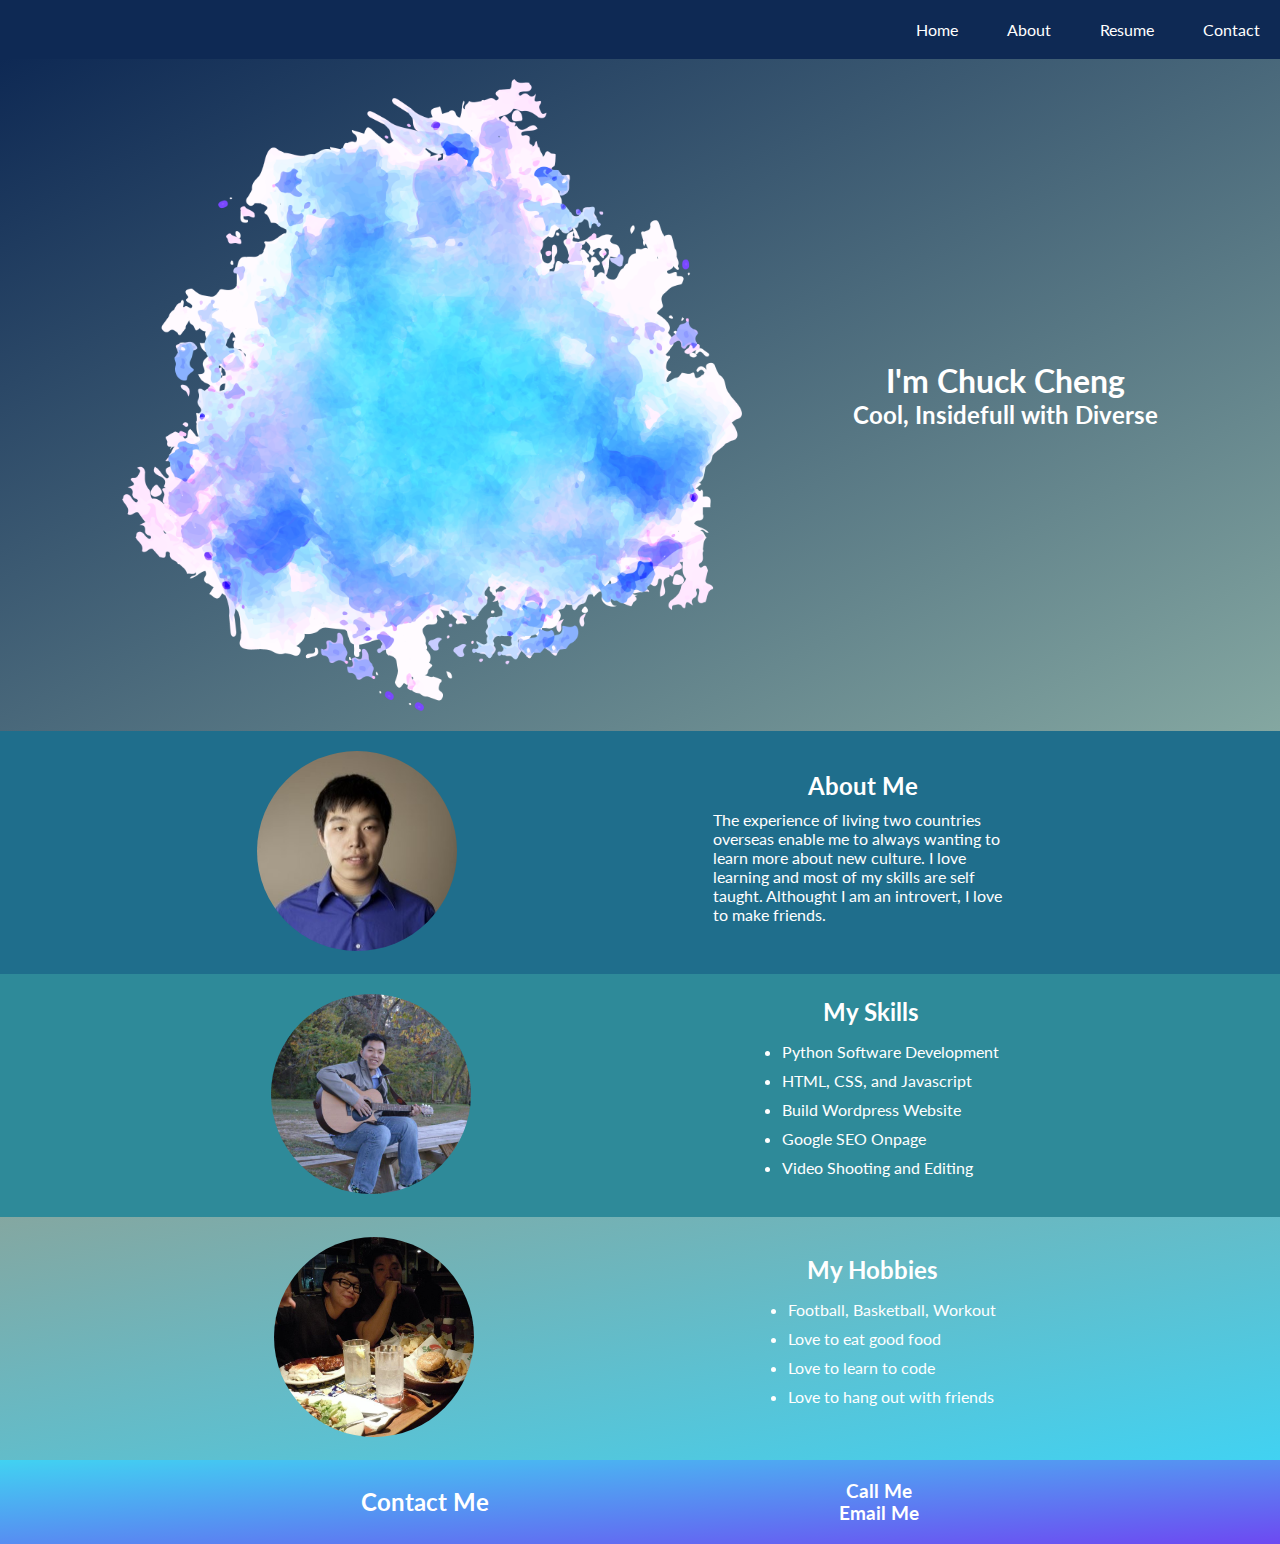
<file: index.html>
<!DOCTYPE html>
<html lang="en">
<head>
    <meta charset="UTF-8">
    <meta http-equiv="X-UA-Compatible" content="IE=edge">
    <meta name="viewport" content="width=device-width, initial-scale=1.0">
    <title>Document</title>
    <link rel="stylesheet" href="./style/style.css">
    <link rel="preconnect" href="https://fonts.googleapis.com">
    <link rel="preconnect" href="https://fonts.gstatic.com" crossorigin>
    <link href="https://fonts.googleapis.com/css2?family=Lato&display=swap" rel="stylesheet">
</head>
<body>
    <div class="menu-banner">
            <ul>
                <li><a href="index.html">Home</a></li>
                <li><a href="index.html#about">About</a></li>
                <li><a href="resume.html">Resume</a></li>
                <li><a href="index.html#contact">Contact</a></li>
            </ul>
    </div>
    
    <div class="container container1">
        <img src="./img/pngwing.com.png" alt="pngwing">
        <div class="text">
            <h1>I'm Chuck Cheng</h1>
            <h2>Cool, Insidefull with Diverse</h2>
        </div>

        
    </div>
    
    <div class="container container2">
        <div class="circle-image">
            <img src="./img/chuck_profile.jpg" alt="">
        </div>

        <div>
            <h2 id="about">About Me</h2>
        <p>The experience of living two countries overseas enable me to always wanting to learn more about new culture. I love learning and most of my skills are self taught. Althought I am an introvert, I love to make friends.  </p>
        </div>

    </div>
    
    <div class="container container3">
        <div class="circle-image">
            <img src="./img/chuck_skills.jpg" alt="">
        </div>

        

        <div>
            <h2>My Skills</h2>
            <ul>
                <li>Python Software Development</li>
                <li>HTML, CSS, and Javascript</li>
                <li>Build Wordpress Website</li>
                <li>Google SEO Onpage</li>
                <li>Video Shooting and Editing</li>

            </ul>
        </div>
    </div>


    <div class="container container4">
        <div class="circle-image">
            <img src="./img/chuck_food_friend.jpg" alt="">
        </div>
        <div>
            <h2>My Hobbies</h2>
             <ul>
                <li>Football, Basketball, Workout</li>
                <li>Love to eat good food</li>
                <li>Love to learn to code</li>
                <li>Love to hang out with friends</li>

            </ul>
        </div>
    </div>

    <div class="container container5">

        <h2 id="contact">Contact Me</h2>
    
        <div>
            
            <h3><a href="tel:+1234567890">Call Me</a></h3>
            <h3><a href="mailto:youremail@example.com">Email Me</a></h3>            
        </div>
    </div>




</body>
</html>
</file>
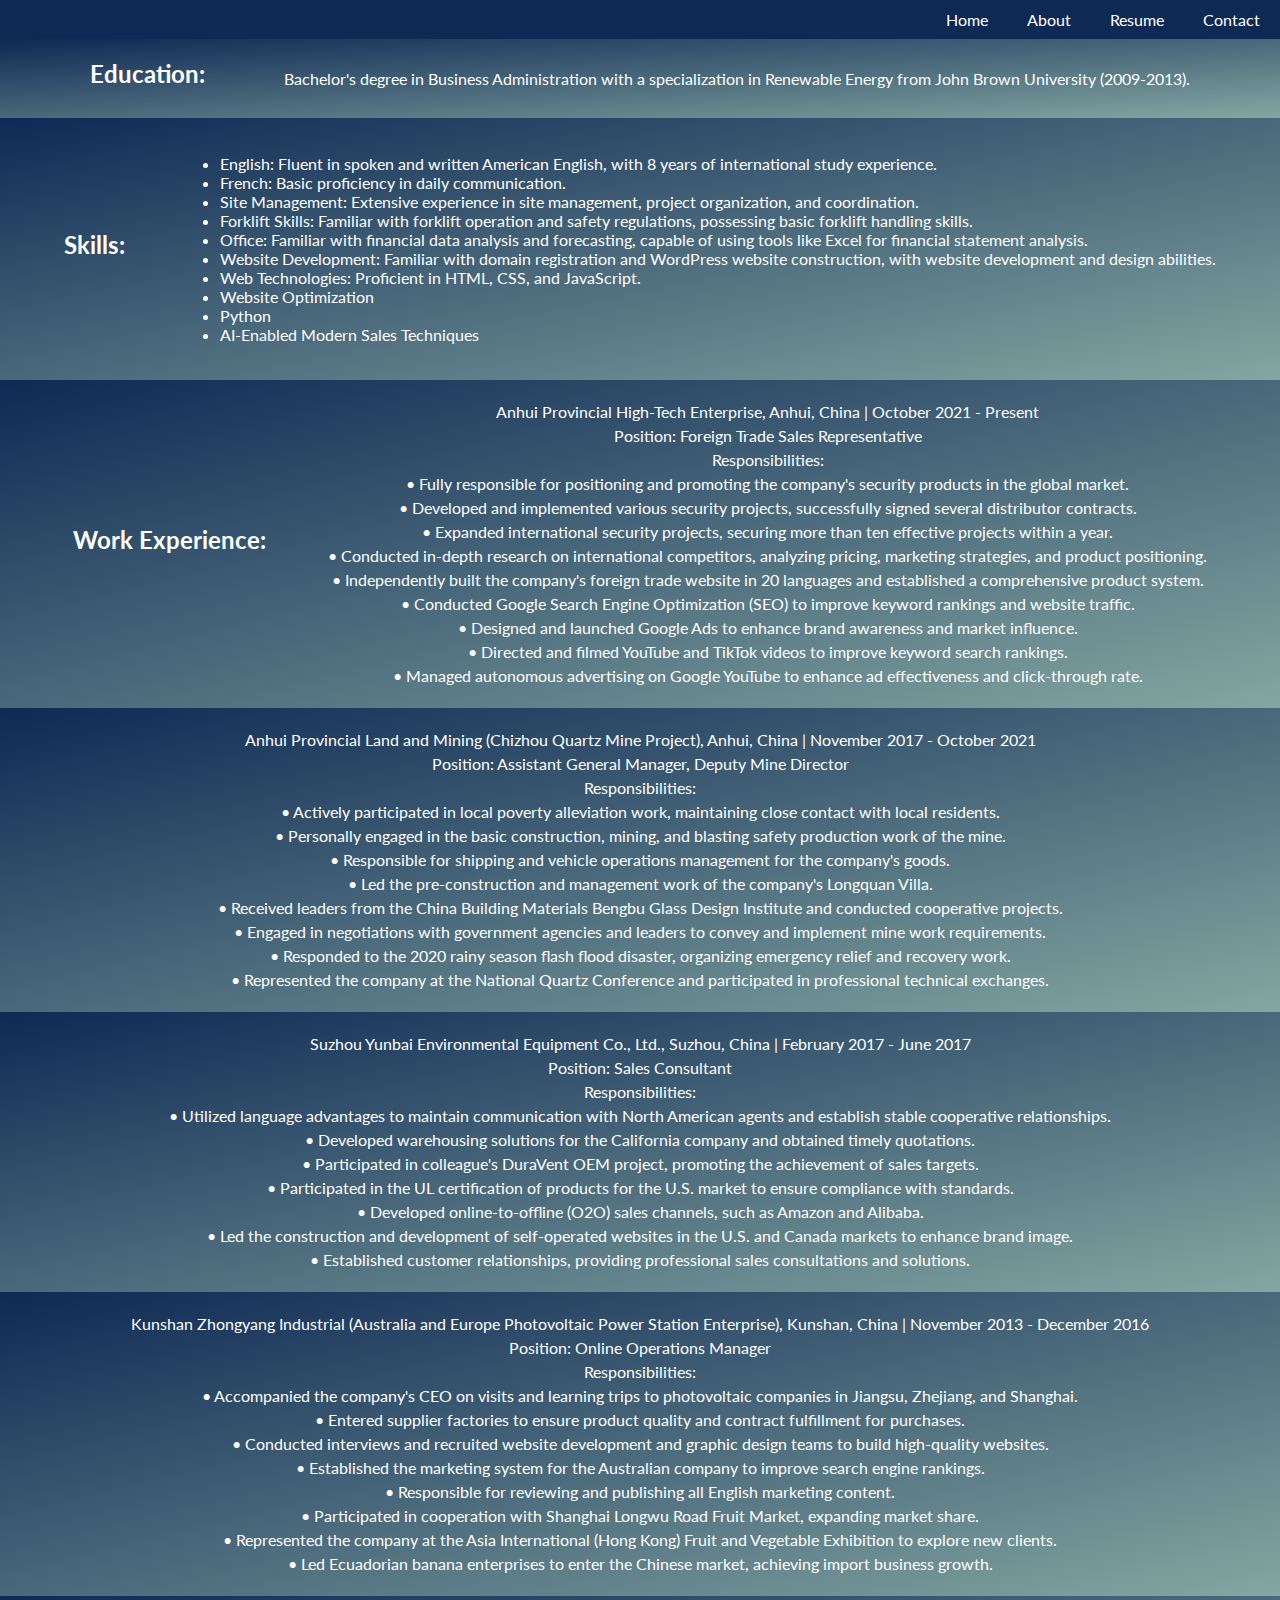
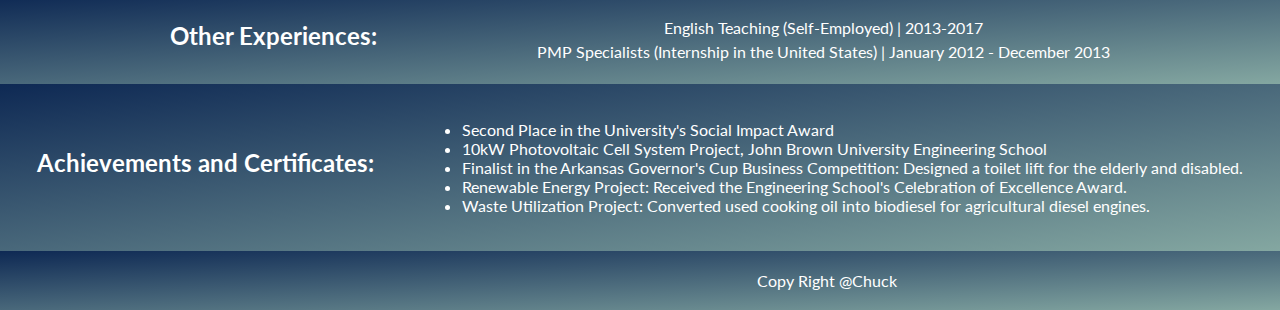
<file: resume.html>
<!DOCTYPE html>
<html lang="en">
<head>
    <meta charset="UTF-8">
    <meta http-equiv="X-UA-Compatible" content="IE=edge">
    <meta name="viewport" content="width=device-width, initial-scale=1.0">
    <title>Chuck Cheng - Resume</title>
    <link rel="stylesheet" href="./style/resume.css">
    <link rel="preconnect" href="https://fonts.googleapis.com">
    <link rel="preconnect" href="https://fonts.gstatic.com" crossorigin>
    <link href="https://fonts.googleapis.com/css2?family=Lato&display=swap" rel="stylesheet">
</head>
<body>
    <div class="menu-banner">
        <ul>
            <li><a href="index.html">Home</a></li>
            <li><a href="index.html#about">About</a></li>
            <li><a href="resume.html">Resume</a></li>
            <li><a href="index.html#contact">Contact</a></li>
        </ul>
    </div>

    <div class="container container6">
        <h2>Education:</h2>
        <p>Bachelor's degree in Business Administration with a specialization in Renewable Energy from John Brown University (2009-2013).</p>
    </div>

    <div class="container container7">
        <h2>Skills:</h2>
        <ul>
            <li>English: Fluent in spoken and written American English, with 8 years of international study experience.</li>
            <li>French: Basic proficiency in daily communication.</li>
            <li>Site Management: Extensive experience in site management, project organization, and coordination.</li>
            <li>Forklift Skills: Familiar with forklift operation and safety regulations, possessing basic forklift handling skills.</li>
            <li>Office: Familiar with financial data analysis and forecasting, capable of using tools like Excel for financial statement analysis.</li>
            <li>Website Development: Familiar with domain registration and WordPress website construction, with website development and design abilities.</li>
            <li>Web Technologies: Proficient in HTML, CSS, and JavaScript.</li>
            <li>Website Optimization</li>
            <li>Python</li>
            <li>AI-Enabled Modern Sales Techniques</li>
        </ul>
    </div>

    <div class="container container8">
        <h2>Work Experience:</h2>
        <p>
            Anhui Provincial High-Tech Enterprise, Anhui, China | October 2021 - Present<br>
            Position: Foreign Trade Sales Representative<br>
            Responsibilities:<br>
            • Fully responsible for positioning and promoting the company's security products in the global market.<br>
            • Developed and implemented various security projects, successfully signed several distributor contracts.<br>
            • Expanded international security projects, securing more than ten effective projects within a year.<br>
            • Conducted in-depth research on international competitors, analyzing pricing, marketing strategies, and product positioning.<br>
            • Independently built the company's foreign trade website in 20 languages and established a comprehensive product system.<br>
            • Conducted Google Search Engine Optimization (SEO) to improve keyword rankings and website traffic.<br>
            • Designed and launched Google Ads to enhance brand awareness and market influence.<br>
            • Directed and filmed YouTube and TikTok videos to improve keyword search rankings.<br>
            • Managed autonomous advertising on Google YouTube to enhance ad effectiveness and click-through rate.<br>
        </p>
    </div>

    <div class="container container9">
        <p>
            Anhui Provincial Land and Mining (Chizhou Quartz Mine Project), Anhui, China | November 2017 - October 2021<br>
            Position: Assistant General Manager, Deputy Mine Director<br>
            Responsibilities:<br>
            • Actively participated in local poverty alleviation work, maintaining close contact with local residents.<br>
            • Personally engaged in the basic construction, mining, and blasting safety production work of the mine.<br>
            • Responsible for shipping and vehicle operations management for the company's goods.<br>
            • Led the pre-construction and management work of the company's Longquan Villa.<br>
            • Received leaders from the China Building Materials Bengbu Glass Design Institute and conducted cooperative projects.<br>
            • Engaged in negotiations with government agencies and leaders to convey and implement mine work requirements.<br>
            • Responded to the 2020 rainy season flash flood disaster, organizing emergency relief and recovery work.<br>
            • Represented the company at the National Quartz Conference and participated in professional technical exchanges.<br>
        </p>
    </div>

    <div class="container container10">
        <p>
            Suzhou Yunbai Environmental Equipment Co., Ltd., Suzhou, China | February 2017 - June 2017<br>
            Position: Sales Consultant<br>
            Responsibilities:<br>
            • Utilized language advantages to maintain communication with North American agents and establish stable cooperative relationships.<br>
            • Developed warehousing solutions for the California company and obtained timely quotations.<br>
            • Participated in colleague's DuraVent OEM project, promoting the achievement of sales targets.<br>
            • Participated in the UL certification of products for the U.S. market to ensure compliance with standards.<br>
            • Developed online-to-offline (O2O) sales channels, such as Amazon and Alibaba.<br>
            • Led the construction and development of self-operated websites in the U.S. and Canada markets to enhance brand image.<br>
            • Established customer relationships, providing professional sales consultations and solutions.<br>
        </p>
    </div>

    <div class="container container11">
        <p>
            Kunshan Zhongyang Industrial (Australia and Europe Photovoltaic Power Station Enterprise), Kunshan, China | November 2013 - December 2016<br>
            Position: Online Operations Manager<br>
            Responsibilities:<br>
            • Accompanied the company's CEO on visits and learning trips to photovoltaic companies in Jiangsu, Zhejiang, and Shanghai.<br>
            • Entered supplier factories to ensure product quality and contract fulfillment for purchases.<br>
            • Conducted interviews and recruited website development and graphic design teams to build high-quality websites.<br>
            • Established the marketing system for the Australian company to improve search engine rankings.<br>
            • Responsible for reviewing and publishing all English marketing content.<br>
            • Participated in cooperation with Shanghai Longwu Road Fruit Market, expanding market share.<br>
            • Represented the company at the Asia International (Hong Kong) Fruit and Vegetable Exhibition to explore new clients.<br>
            • Led Ecuadorian banana enterprises to enter the Chinese market, achieving import business growth.<br>
        </p>
    </div>

    <div class="container container12">
        <h2>Other Experiences:</h2>
        <p>
            English Teaching (Self-Employed) | 2013-2017<br>
            PMP Specialists (Internship in the United States) | January 2012 - December 2013<br>
        </p>
    </div>

    <div class="container container13">
        <h2>Achievements and Certificates:</h2>
        <ul>
            <li>Second Place in the University's Social Impact Award</li>
            <li>10kW Photovoltaic Cell System Project, John Brown University Engineering School</li>
            <li>Finalist in the Arkansas Governor's Cup Business Competition: Designed a toilet lift for the elderly and disabled.</li>
            <li>Renewable Energy Project: Received the Engineering School's Celebration of Excellence Award.</li>
            <li>Waste Utilization Project: Converted used cooking oil into biodiesel for agricultural diesel engines.</li>
        </ul>
    </div>

    <div class="container container14">
        <h2></h2>
        <p style="text-align: right;">Copy Right @Chuck</p>
    </div>
</body>
</html>
</file>
<file: style/resume.css>
/* Add or modify any additional styles here as needed */
body, h1, h2, h3, p {
    margin: 0;
    padding: 0;
    font-family: 'Lato', sans-serif;
    text-align: center;

}


/* Styles for the menu banner */
.menu-banner {
    background-color: #0E2954;
    padding: 10px;
    text-align: right; /* Align the content (menu items) to the right */

}

.menu-banner ul {
    list-style: none;
    display: inline; /* Change the display property to inline to show the menu items in a row */
}

.menu-banner li {
    display: inline-block; /* Display the list items in a row */
    margin-right: 15px;
}

.menu-banner li:last-child {
    margin-right: 0;
}

.menu-banner a {
    color: #fff;
    text-decoration: none;
    padding: 5px 10px;
}

.menu-banner a:hover {
        background: linear-gradient(to top left, #1F6E8C, #84A7A1); /* Add gradient background */

}

/* Styles for each specific container */
.container6,
.container7,
.container8,
.container9,
.container10,
.container11,
.container12,
.container13,
.container14 {
    display: flex;
    flex-wrap: wrap;
    justify-content: space-evenly;
    align-items: center;
    gap: 10px;
    background: linear-gradient(to bottom right, #0E2954, #84A7A1); /* Add gradient background */
    color: #fff;
    text-align: left;
    padding: 20px;
}

.container6 h2,
.container7 h2,
.container8 h2,
.container9 h2,
.container10 h2,
.container11 h2,
.container12 h2,
.container13 h2 {
    font-size: 24px;
    font-weight: bold;
    margin-bottom: 10px;
}

.container6 p,
.container7 p,
.container8 p,
.container9 p,
.container10 p,
.container11 p,
.container12 p,
.container13 p {
    font-size: 16px;
    line-height: 1.5;
}

.container13 ul {
    list-style: disc;
    margin-left: 20px;
}

/* Additional styling as needed */
</file>
<file: style/style.css>
/* Reset default margin and padding for all elements */
body, h1, h2, h3, p {
    margin: 0;
    padding: 0;
    font-family: 'Lato', sans-serif;
    text-align: center;

}

.container5 a {
    text-decoration: none;
    color: #ffffff;
}

.container5 h3 {
    color: white;
}

p{
    text-align: left;
    max-width: 300px;
    margin: 10px;
}

li{
    text-align: left;
    max-width: 400px;
    margin: 10px;
}

/* Styles for the menu banner */
.menu-banner {
    background-color: #0E2954;
    padding: 10px;
    text-align: right; /* Align the content (menu items) to the right */

}

.menu-banner ul {
    list-style: none;
    display: inline; /* Change the display property to inline to show the menu items in a row */
}

.menu-banner li {
    display: inline-block; /* Display the list items in a row */
    margin-right: 15px;
}

.menu-banner li:last-child {
    margin-right: 0;
}

.menu-banner a {
    color: #fff;
    text-decoration: none;
    padding: 5px 10px;
}

.menu-banner a:hover {
        background: linear-gradient(to top left, #1F6E8C, #84A7A1); /* Add gradient background */

}


/* Styles for the containers */
.container {
    display: flex;
    padding: 20px;
    color: #fff;
    text-align: center;
    margin: 0px;
    
}

/* Styles for each specific container */
.container1 {
    display: flex;
    flex-wrap: wrap;
    justify-content: space-evenly;
    align-items:center;

    gap: 10px;
    background: linear-gradient(to bottom right, #0E2954, #84A7A1); /* Add gradient background */
}

.container1 img{
    max-width: 50%;
}




.container2 {
    display: flex;
    flex-wrap: wrap;
    justify-content: space-evenly;
    align-items:center;
    gap: 10px;
    background-color: #1F6E8C;
}

.container2 img{
    border-radius: 100%;
    height: 200px; width: 200px;
    
}

.container3 {
    display: flex;
    flex-wrap: wrap;
    justify-content: space-evenly;
    align-items:center;
    gap: 10px;
    background-color: #1F6E8C;
    background-color: #2E8A99;
}

.container3 img{
    border-radius: 100%;
    height: 200px; width: 200px;
}


.container4 {
    display: flex;
    flex-wrap: wrap;
    justify-content: space-evenly;
    align-items:center;
    gap: 10px;
    background: linear-gradient(to bottom right, #84A7A1, #41D2F2); /* Add gradient background */

}

.container4 img{
    border-radius: 100%;
    height: 200px; width: 200px;
}


.container5 {

    display: flex;
    flex-wrap: wrap;
    justify-content: space-evenly;
    align-items:center;
    gap: 10px;
    background: linear-gradient(to bottom right,#41D2F2,#6D49F2); /* Add gradient background */

}

.container5 img{
    border-radius: 100%;
    height: 200px; width: 200px;
}
</file>
